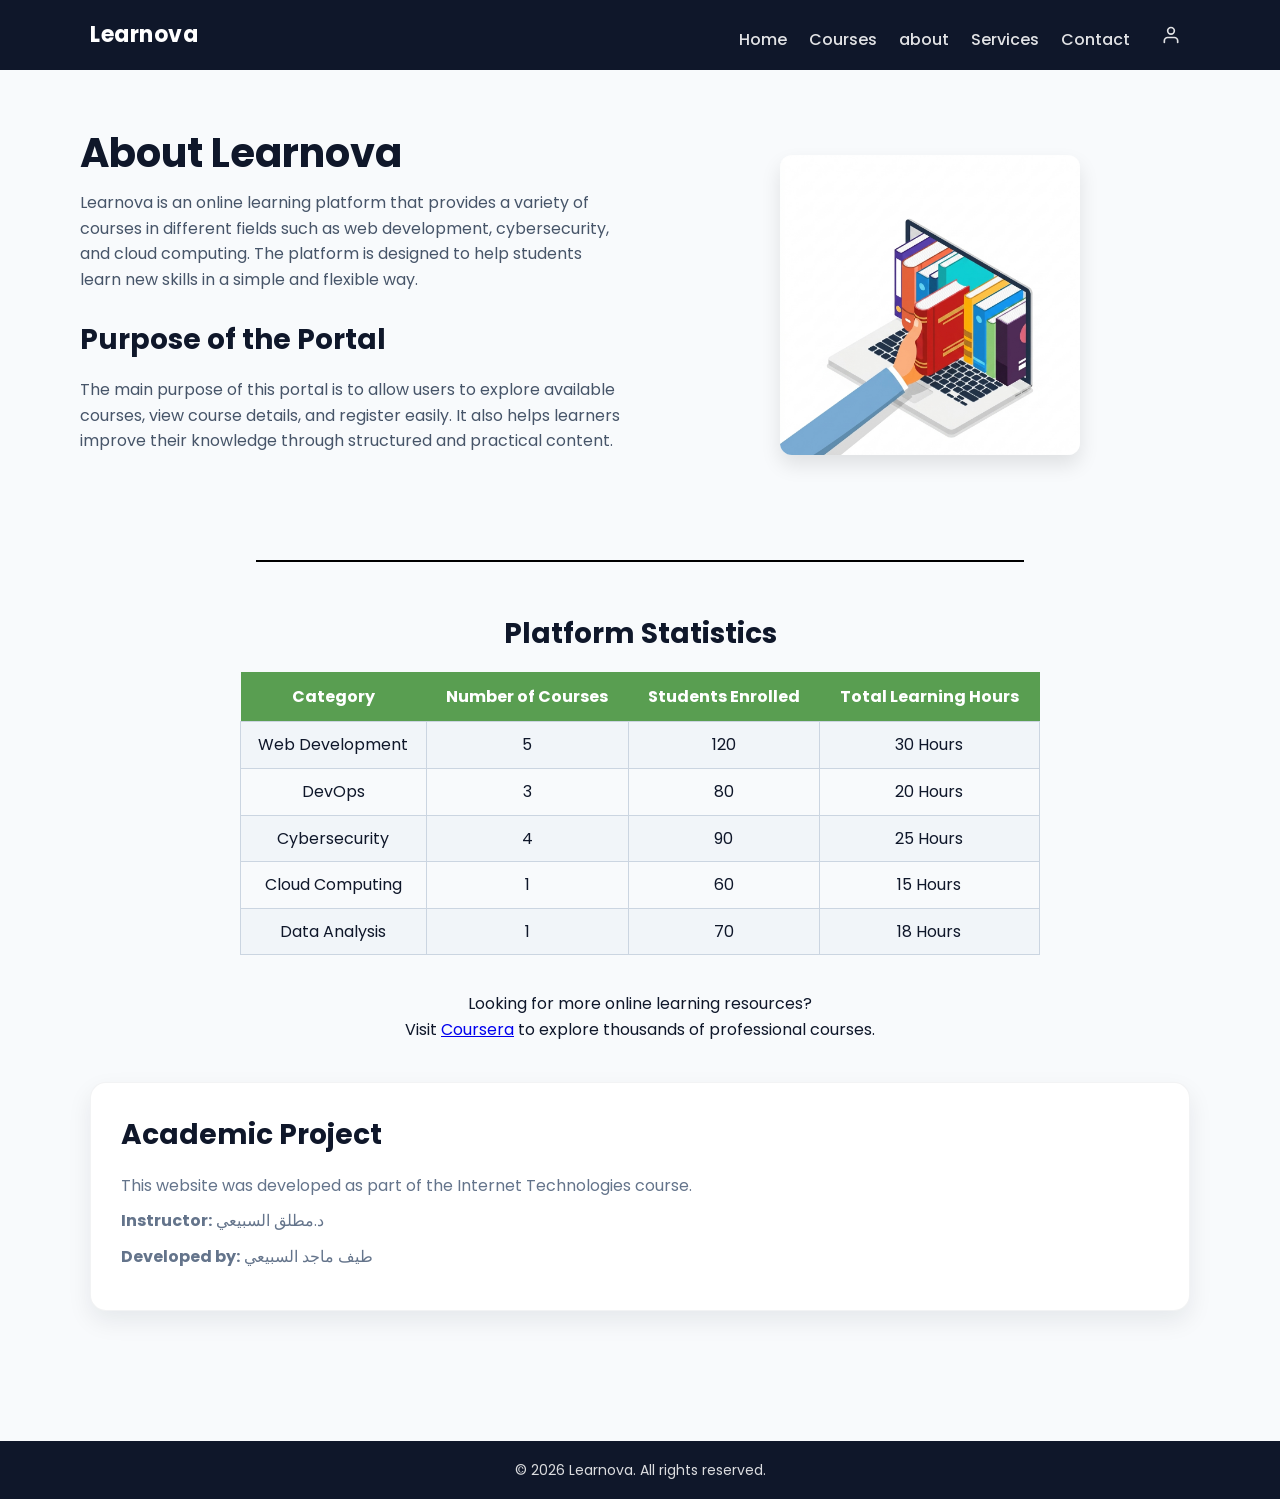
<file: about.html>
<!DOCTYPE html>
<html lang="en">
<head>
  <meta charset="UTF-8">
  <title>About - Learnova</title>
  <meta name="viewport" content="width=device-width, initial-scale=1.0">

  <!-- Google Font -->
  <link href="https://fonts.googleapis.com/css2?family=Poppins:wght@400;600;700&display=swap" rel="stylesheet">
  <link rel="stylesheet" href="style/style.css">
</head>
<body>

  <!-- NAVBAR  -->
  <header class="navbar">
    <div class="container">
      <div class="logo">Learnova</div>
      <nav class="nav-links">
        <a href="index.html">Home</a>
        <a href="courses.html">Courses</a>
        <a href="about.html">about</a>
        <a href="services.html">Services</a>
        <a href="contact.html">Contact</a>
        <a href="login.html" class="icon-link" aria-label="Login" title="Login">
  <svg class="icon" viewBox="0 0 24 24" fill="none" stroke="currentColor" stroke-width="2"
       stroke-linecap="round" stroke-linejoin="round">
    <path d="M20 21v-2a4 4 0 0 0-4-4H8a4 4 0 0 0-4 4v2"/>
    <circle cx="12" cy="7" r="4"/>
  </svg>
</a> 
      </nav>
    </div>
  </header>

<section class="hero">
  <div class="about-description">

  <h1>About Learnova</h1>

    <p>
    Learnova is an online learning platform that provides a variety of courses
    in different fields such as web development, cybersecurity, and cloud computing.
    The platform is designed to help students learn new skills in a simple and flexible way.
  </p>

  <h2>Purpose of the Portal</h2>

  <p>
    The main purpose of this portal is to allow users to explore available courses,
    view course details, and register easily. It also helps learners improve their
    knowledge through structured and practical content.
  </p>
  </div>

  <div class="about-image">
    <img src="images/Online-Learning.png" alt="Online Learning">
  </div>


  
</section>

<div class="line"></div>
<section class="about-section container">

  <div class="statistics-box">

    <h2 class="section-title">Platform Statistics</h2>

    <table class="statistics-table">

      <tr>
        <th>Category</th>
        <th>Number of Courses</th>
        <th>Students Enrolled</th>
        <th>Total Learning Hours</th>
      </tr>

      <tr>
        <td>Web Development</td>
        <td>5</td>
        <td>120</td>
        <td>30 Hours</td>
      </tr>

      <tr>
        <td>DevOps</td>
        <td>3</td>
        <td>80</td>
        <td>20 Hours</td>
      </tr>

      <tr>
        <td>Cybersecurity</td>
        <td>4</td>
        <td>90</td>
        <td>25 Hours</td>
      </tr>

      <tr>
        <td>Cloud Computing</td>
        <td>1</td>
        <td>60</td>
        <td>15 Hours</td>
      </tr>

      <tr>
        <td>Data Analysis</td>
        <td>1</td>
        <td>70</td>
        <td>18 Hours</td>
      </tr>

    </table>

    <br>

    <p class="external-link">
      Looking for more online learning resources? <br>
      Visit <a href="https://www.coursera.org" target="_blank">Coursera</a> to explore thousands of professional courses.
    </p>

  </div>


  <div class="project-box">

    <h2>Academic Project</h2>

    <p class="project-text">
      This website was developed as part of the Internet Technologies course.
    </p>

    <p class="project-text">
      <strong>Instructor:</strong> د.مطلق السبيعي
    </p>

    <p class="project-text">
      <strong>Developed by:</strong> طيف ماجد السبيعي
    </p>

  </div>

</section>
  <!-- FOOTER -->
  <footer class="footer">
    <div class="container">
      <p>© 2026 Learnova. All rights reserved.</p>
    </div>
  </footer>

</body>
</html>
</file>
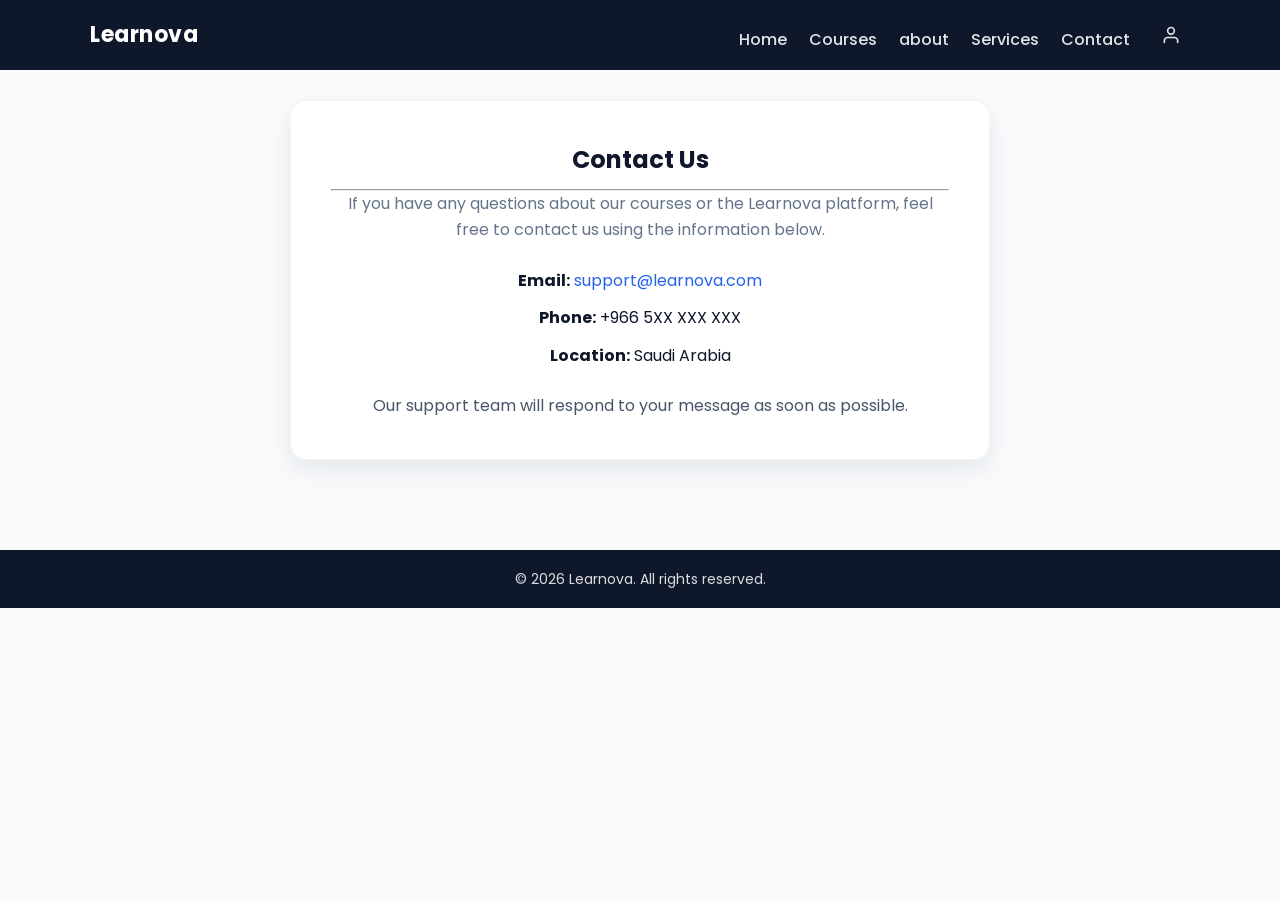
<file: contact.html>
<!DOCTYPE html>
<html lang="en">
<head>
  <meta charset="UTF-8">
  <title>Contact - Learnova</title>
  <meta name="viewport" content="width=device-width, initial-scale=1.0">

  <!-- Google Font -->
  <link href="https://fonts.googleapis.com/css2?family=Poppins:wght@400;600;700&display=swap" rel="stylesheet">
  <link rel="stylesheet" href="style/style.css">
</head>
<body>

  <!--NAVBAR -->
  <header class="navbar">
    <div class="container">
      <div class="logo">Learnova</div>
      <nav class="nav-links">
        <a href="index.html">Home</a>
        <a href="courses.html">Courses</a>
        <a href="about.html">about</a>
        <a href="services.html">Services</a>
        <a href="contact.html">Contact</a>
        <a href="login.html" class="icon-link" aria-label="Login" title="Login">
  <svg class="icon" viewBox="0 0 24 24" fill="none" stroke="currentColor" stroke-width="2"
       stroke-linecap="round" stroke-linejoin="round">
    <path d="M20 21v-2a4 4 0 0 0-4-4H8a4 4 0 0 0-4 4v2"/>
    <circle cx="12" cy="7" r="4"/>
  </svg>
</a> 
      </nav>
    </div>
  </header>

<section class="contact-section container">

  <div class="contact-box">

    <h1>Contact Us</h1>
    <hr>

    <p class="contact-description">
      If you have any questions about our courses or the Learnova platform,
      feel free to contact us using the information below.
    </p>

    <ul class="contact-list">
      <li><strong>Email:</strong> 
        <a href="mailto:support@learnova.com">support@learnova.com</a>
      </li>

      <li><strong>Phone:</strong> +966 5XX XXX XXX</li>

      <li><strong>Location:</strong> Saudi Arabia</li>
    </ul>

    <p class="contact-note">
      Our support team will respond to your message as soon as possible.
    </p>

  </div>

</section>

  <!--FOOTER  -->
  <footer class="footer">
    <div class="container">
      <p>© 2026 Learnova. All rights reserved.</p>
    </div>
  </footer>

</body>
</html>
</file>
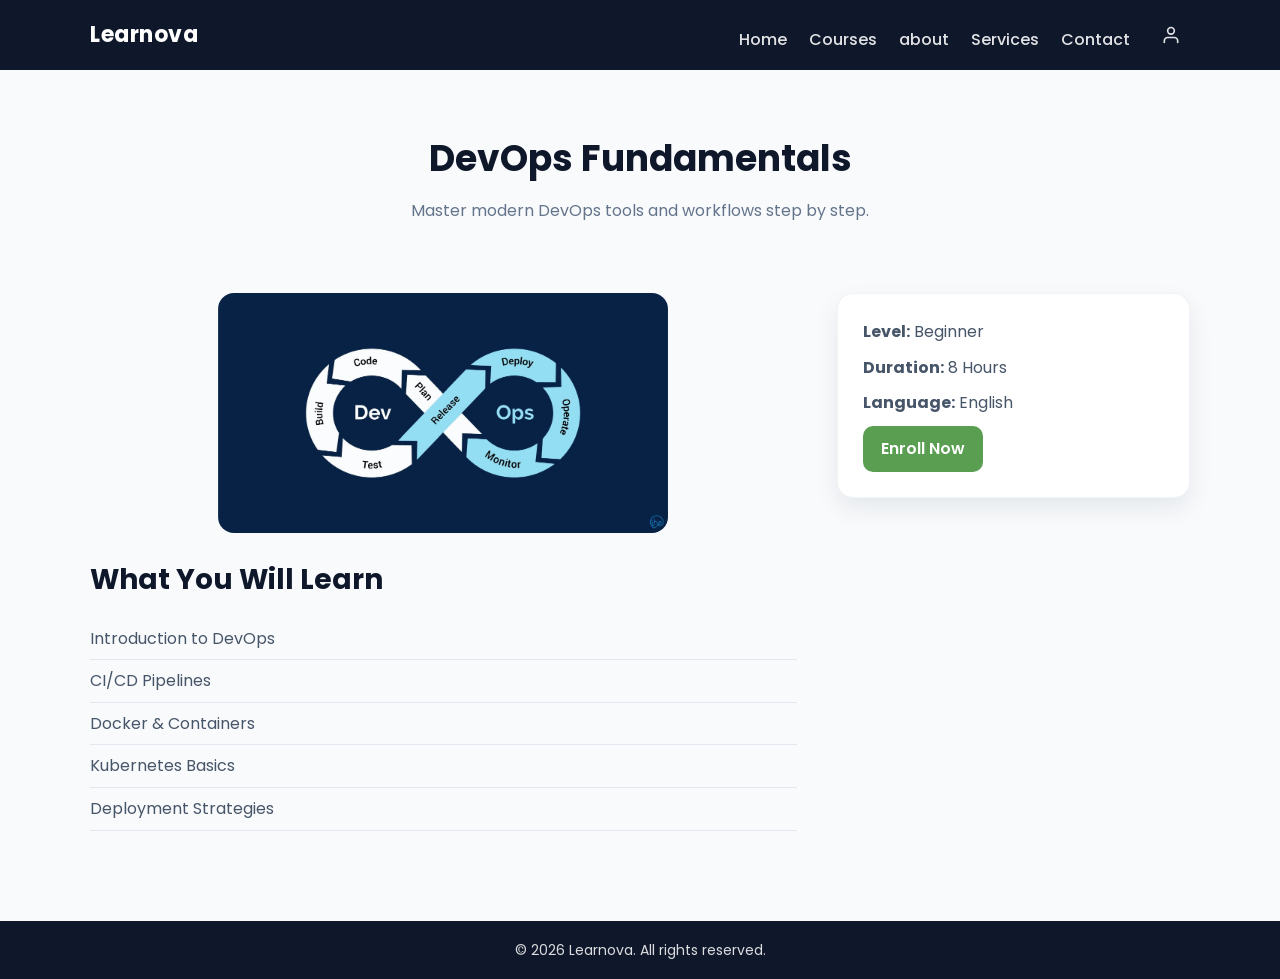
<file: details.html>
<!DOCTYPE html>
<html lang="en">
<head>
  <meta charset="UTF-8">
  <title>Course Details - Learnova</title>
  <meta name="viewport" content="width=device-width, initial-scale=1.0">

  <link href="https://fonts.googleapis.com/css2?family=Poppins:wght@400;600;700&display=swap" rel="stylesheet">
  <link rel="stylesheet" href="style/style.css">
</head>
<body>

  <!-- NAVBAR -->
   <header class="navbar">
    <div class="container">
      <div class="logo">Learnova</div>
      <nav class="nav-links">
        <a href="index.html">Home</a>
        <a href="courses.html">Courses</a>
        <a href="about.html">about</a>
        <a href="services.html">Services</a>
        <a href="contact.html">Contact</a>
        <a href="login.html" class="icon-link" aria-label="Login" title="Login">
  <svg class="icon" viewBox="0 0 24 24" fill="none" stroke="currentColor" stroke-width="2"
       stroke-linecap="round" stroke-linejoin="round">
    <path d="M20 21v-2a4 4 0 0 0-4-4H8a4 4 0 0 0-4 4v2"/>
    <circle cx="12" cy="7" r="4"/>
  </svg>
</a> 
      </nav>
    </div>
  </header>


  <section class="course-hero">
    <div class="container">
      <h1>DevOps Fundamentals</h1>
      <p>Master modern DevOps tools and workflows step by step.</p>
    </div>
  </section>

 
  <section class="container course-layout">

    
    <div class="course-main">
      <img src="images/DevOps.jpg" alt="Course Image" class="course-image course-details-img">

      <h2>What You Will Learn</h2>
      <ul class="course-list">
        <li>Introduction to DevOps</li>
        <li>CI/CD Pipelines</li>
        <li>Docker & Containers</li>
        <li>Kubernetes Basics</li>
        <li>Deployment Strategies</li>
      </ul>
    </div>

   
    <div class="course-sidebar">
      <div class="course-card-box">
        <p><strong>Level:</strong> Beginner</p>
        <p><strong>Duration:</strong> 8 Hours</p>
        <p><strong>Language:</strong> English</p>
        <a href="register.html" class="btn">Enroll Now</a>
      </div>
    </div>

  </section>

  <!-- FOOTER -->
  <footer class="footer">
    <div class="container">
      <p>© 2026 Learnova. All rights reserved.</p>
    </div>
  </footer>

</body>
</html>
</file>
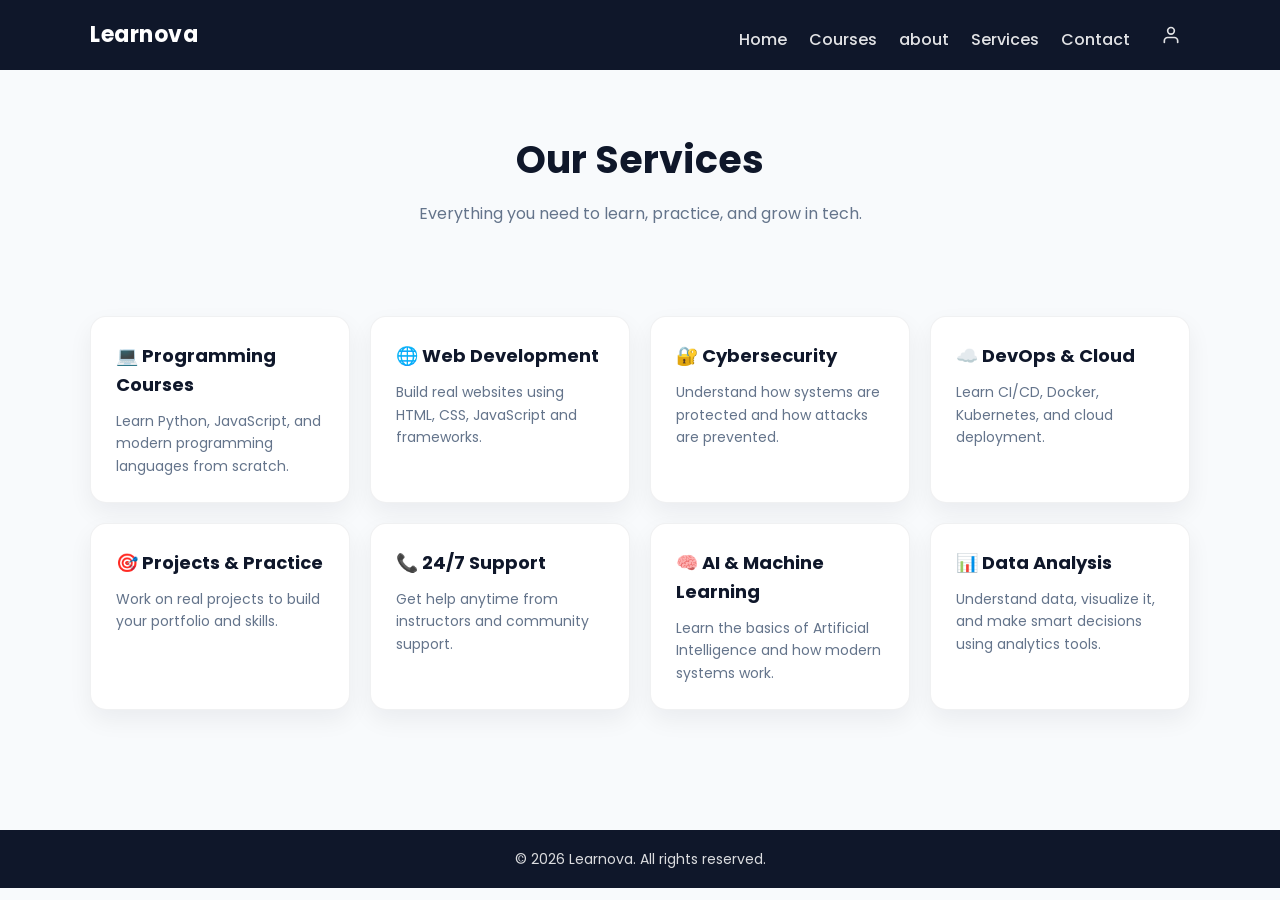
<file: services.html>
<!DOCTYPE html>
<html lang="en">
<head>
  <meta charset="UTF-8">
  <title>Learnova</title>
  
  <meta name="viewport" content="width=device-width, initial-scale=1.0">

  <!--Google Font-->
  <link href="https://fonts.googleapis.com/css2?family=Poppins:wght@400;600;700&display=swap" rel="stylesheet">
  <link rel="stylesheet" href="style/style.css">
</head>


<body>
  <!--NAVBAR -->
  <header class="navbar">
    <div class="container">
      <div class="logo">Learnova</div>
      <nav class="nav-links">
        <a href="index.html">Home</a>
        <a href="courses.html">Courses</a>
        <a href="about.html">about</a>
        <a href="services.html">Services</a>
        <a href="contact.html">Contact</a>
        <a href="login.html" class="icon-link" aria-label="Login" title="Login">
  <svg class="icon" viewBox="0 0 24 24" fill="none" stroke="currentColor" stroke-width="2"
       stroke-linecap="round" stroke-linejoin="round">
    <path d="M20 21v-2a4 4 0 0 0-4-4H8a4 4 0 0 0-4 4v2"/>
    <circle cx="12" cy="7" r="4"/>
  </svg>
</a> 
      </nav>
    </div>
  </header>
<section class="services-hero">
  <div class="container">
    <h1>Our Services</h1>
    <p>Everything you need to learn, practice, and grow in tech.</p>
  </div>
</section>

<section class="container">

  <div class="services-grid">

    <div class="service-box">
      <h3>💻 Programming Courses</h3>
      <p>Learn Python, JavaScript, and modern programming languages from scratch.</p>
    </div>

    <div class="service-box">
      <h3>🌐 Web Development</h3>
      <p>Build real websites using HTML, CSS, JavaScript and frameworks.</p>
    </div>

    <div class="service-box">
      <h3>🔐 Cybersecurity</h3>
      <p>Understand how systems are protected and how attacks are prevented.</p>
    </div>

    <div class="service-box">
      <h3>☁️ DevOps & Cloud</h3>
      <p>Learn CI/CD, Docker, Kubernetes, and cloud deployment.</p>
    </div>

    <div class="service-box">
      <h3>🎯 Projects & Practice</h3>
      <p>Work on real projects to build your portfolio and skills.</p>
    </div>

    <div class="service-box">
      <h3>📞 24/7 Support</h3>
      <p>Get help anytime from instructors and community support.</p>
    </div>
    <div class="service-box">
  <h3>🧠 AI & Machine Learning</h3>
  <p>Learn the basics of Artificial Intelligence and how modern systems work.</p>
</div>

<div class="service-box">
  <h3>📊 Data Analysis</h3>
  <p>Understand data, visualize it, and make smart decisions using analytics tools.</p>
</div>

  </div>
</section>
  <footer class="footer">
    <div class="container">
      <p>© 2026 Learnova. All rights reserved.</p>
    </div>
  </footer>
  </body>
</html>
</file>
<file: style/style.css>
* {
  margin: 0;
  padding: 0;
  box-sizing: border-box;
  font-family: "Poppins", sans-serif;
}

body {
  background: #F8FAFC;
  color: #0F172A;
  line-height: 1.6;
}

#main-title {
  color: #000000;
}
img {
  max-width: 100%;
  display: block;
}

/* Container */
.container {
  width: 90%;
  max-width: 1100px;
  margin: 0 auto;
}

/*Navbar*/
.navbar {
  background: #0F172A;
  padding: 16px 0;
  position: sticky;
  top: 0;
  z-index: 1000;
}

.navbar .container {
  display: flex;
  align-items: center;
  justify-content: space-between;
  gap: 16px;
}

.logo {
  color: #FFFFFF;
  font-size: 22px;
  font-weight: 700;
  letter-spacing: 0.5px;
}

.nav-links a {
  color: rgba(255, 255, 255, 0.88);
  text-decoration: none;
  margin-left: 18px;
  font-weight: 500;
  transition: 0.2s;
}

.nav-links a:hover {
  color: #FFFFFF;
}

.nav-links a.active {
  background: white;
  color: #0F172A;
  padding: 8px 14px;
  border-radius: 8px;
}
 .icon-link {
  display: inline-flex;
  align-items: center;
  justify-content: center;
  width: 38px;
  height: 38px;
  border-radius: 50%;
  color: rgba(255,255,255,.9);
  transition: 0.2s;
}

.icon-link:hover {
  background: rgba(255,255,255,0.1);
  color: #ffffff;
}

.icon {
  width: 20px;
  height: 20px;
}
/* Buttons*/
.btn {
  display: inline-block;
  padding: 10px 18px;
  background: #599e51;
  color: #FFFFFF;
  text-decoration: none;
  border-radius: 10px;
  font-weight: 600;
  transition: 0.2s;
}

.btn:hover {
  background: #8ebd88;
  transform: translateY(-1px);
}


/* Hero*/
.hero {
  padding: 70px 0 55px;
  text-align: center;
}

.hero h1 {
  font-size: 40px;
  line-height: 1.15;
  margin-bottom: 14px;
}

.hero p {
  max-width: 680px;
  margin: 0 auto 26px;
  color: #475569;
  font-size: 16px;
}


.hero-image {
    flex: 0 0 400px; 
    margin-left: 20px;
}

.hero-image img {
    width: 100%;
    height: auto;
    border-radius: 8px;
    box-shadow: 0 10px 20px rgba(0,0,0,0.1);
}
/* Sections */
section {
  padding: 30px 0;
}

h2 {
  font-size: 28px;
  margin-bottom: 14px;
}

/* Cards */
.cards {
  display: grid;
  grid-template-columns: repeat(auto-fit, minmax(240px, 1fr));
  gap: 18px;
  padding: 25px 0;
}

.card {
  background: #FFFFFF;
  border-radius: 16px;
  padding: 18px;
  box-shadow: 0 10px 25px rgba(15, 23, 42, 0.06);
  border: 1px solid rgba(15, 23, 42, 0.06);
  transition: 0.2s;
}

.card:hover {
  transform: translateY(-4px);
  box-shadow: 0 16px 30px rgba(15, 23, 42, 0.08);
}

.card img {
  border-radius: 12px;
  height: 160px;
   width: 100%;
  object-fit: cover;
  margin-bottom: 14px;
  background: #E2E8F0;
}

.card h3 {
  font-size: 18px;
  margin-bottom: 6px;
}

.card p {
  color: #64748B;
  font-size: 14px;
  margin-bottom: 12px;
}

.center {
  text-align: center;
}

/* Footer*/
.footer {
  background: #0F172A;
  color: rgba(255, 255, 255, 0.85);
  padding: 18px 0;
  margin-top: 30px;
}

.footer p {
  text-align: center;
  font-size: 14px;
}


/* Course Details Page */

.course-hero {
  padding: 60px 0 30px;
  text-align: center;
}

.course-hero h1 {
  font-size: 36px;
  margin-bottom: 10px;
}

.course-hero p {
  color: #64748B;
}

.course-layout {
  display: flex;
  gap: 40px;
  padding: 40px 0 60px;
  flex-wrap: wrap;
}

.course-main {
  flex: 2;
  min-width: 280px;
}

.course-image {
  width: 100%;
  border-radius: 16px;
  margin-bottom: 25px;
}

.course-main h2 {
  margin-bottom: 15px;
}

.course-list {
  list-style: none;
}

.course-list li {
  padding: 8px 0;
  border-bottom: 1px solid #E2E8F0;
  color: #475569;
}

.course-sidebar {
  flex: 1;
  min-width: 250px;
}

.course-card-box {
  background: #FFFFFF;
  padding: 25px;
  border-radius: 16px;
  box-shadow: 0 10px 25px rgba(15,23,42,0.08);
  border: 1px solid rgba(15,23,42,0.05);
}

.course-card-box h3 {
  font-size: 26px;
  margin-bottom: 15px;
  color: #2563EB;
}

.course-card-box p {
  margin-bottom: 10px;
  color: #475569;
}
.course-details-img {
  width: 70%;
  max-width: 450px;
  margin: 0 auto 25px;
  display: block;
   
}
/*aboyt page*/
.about-section{
padding-bottom:60px;
}

.statistics-box{
max-width:900px;
margin:auto;
text-align:center;
margin-bottom:40px;
}

.section-title{
margin-bottom:15px;
}

.statistics-table{
margin:auto;
}

.external-link{
margin-top:10px;
}

.project-box{
background:#ffffff;
padding:30px;
border-radius:16px;
box-shadow:0 10px 25px rgba(15,23,42,0.08);
border:1px solid rgba(15,23,42,0.05);
margin-bottom:40px;
}

.project-box h2{
margin-bottom:15px;
}

.project-text{
color:#64748B;
margin-bottom:10px;
}
.statistics-table {
  width: 100%;
  max-width: 800px;
  margin: auto;
  border-collapse: collapse;
  margin-top: 15px;
}

.statistics-table th {
  background: #599e51;
  color: #ffffff;
  padding: 12px;
  text-align: center;
}

.statistics-table td {
  padding: 10px;
  text-align: center;
  border: 1px solid #CBD5E1;
}

.statistics-table tr:nth-child(even) {
  background: #F1F5F9;
}

.statistics-table tr:hover {
  background: #E2E8F0;
}
.hero {
  display: flex;
  align-items: center;
  justify-content: space-between;
  gap: 40px;
  flex-wrap: wrap;
  padding: 60px 80px;
}
.line {
    width: 60%;        
  margin: 20px auto; 
  border: none;
  border-top: 2px solid #000;
}

.about-description {
  flex: 1;
  min-width: 280px;
  text-align: left;
}

.about-image {
  flex: 1;
  display: flex;
  justify-content: center;
  margin-top: 0; 
}

.about-image img {
  width: 300px;
  max-width: 100%;
  border-radius: 12px;
  box-shadow: 0 10px 20px rgba(0,0,0,0.1);
}

/* Services Page */
.services-hero {
  text-align: center;
  padding: 60px 0 30px;
}

.services-hero h1 {
  font-size: 38px;
  margin-bottom: 10px;
}

.services-hero p {
  color: #64748B;
}

.services-grid {
  display: grid;
  grid-template-columns: repeat(auto-fit, minmax(260px, 1fr));
  gap: 20px;
  padding: 30px 0 60px;
}

.service-box {
  background: #fff;
  padding: 25px;
  border-radius: 16px;
  border: 1px solid rgba(15,23,42,0.06);
  box-shadow: 0 10px 25px rgba(15,23,42,0.06);
  transition: 0.3s;
  min-height: 160px;
}

.service-box:hover {
  transform: translateY(-6px);
  box-shadow: 0 18px 35px rgba(15,23,42,0.12);
}

.service-box h3 {
  margin-bottom: 10px;
  font-size: 18px;
}

.service-box p {
  color: #64748B;
  font-size: 14px;
  line-height: 1.6;
}
/* contact page */
.contact-section{
padding-bottom:60px;
display:flex;
justify-content:center;
}

.contact-box{
max-width:700px;
background:#ffffff;
padding:40px;
border-radius:16px;
box-shadow:0 10px 25px rgba(15,23,42,0.08);
border:1px solid rgba(15,23,42,0.05);
text-align:center;
}

.contact-box h1{
margin-bottom:10px;
}

.contact-description{
color:#64748B;
margin-bottom:25px;
}

.contact-list{
list-style:none;
padding:0;
margin-bottom:25px;
}

.contact-list li{
margin-bottom:12px;
font-size:16px;
}

.contact-list a{
color:#2563EB;
text-decoration:none;
}

.contact-list a:hover{
text-decoration:underline;
}

.contact-note{
color:#475569;
}
/* (Login) Page */
.auth-page{
  padding: 55px 0 70px;
  display: flex;
  justify-content: center;
}

.auth-card{
  width: 100%;
  max-width: 460px;
  background: #FFFFFF;
  border-radius: 16px;
  padding: 28px;
  box-shadow: 0 10px 25px rgba(15,23,42,0.08);
  border: 1px solid rgba(15,23,42,0.06);
}

.auth-title{
  font-size: 28px;
  margin-bottom: 6px;
}

.auth-subtitle{
  color: #64748B;
  margin-bottom: 20px;
}

.auth-form .field{
  margin-bottom: 14px;
}

.auth-form label{
  display: block;
  font-weight: 600;
  font-size: 14px;
  margin-bottom: 6px;
}

.auth-form input[type="text"],
.auth-form input[type="email"],
.auth-form input[type="password"],
.auth-form select,
.auth-form textarea {
  width: 100%;
  padding: 11px 12px;
  border-radius: 10px;
  border: 1px solid #CBD5E1;
  outline: none;
  transition: 0.2s;
  background: #FFFFFF;
}

.auth-form input[type="text"]:focus,
.auth-form input[type="email"]:focus,
.auth-form input[type="password"]:focus,
.auth-form select:focus,
.auth-form textarea:focus {
  border-color: #2563EB;
  box-shadow: 0 0 0 4px rgba(37,99,235,0.12);
}
.auth-form input:focus{
  border-color: #2563EB;
  box-shadow: 0 0 0 4px rgba(37,99,235,0.12);
}

.auth-btn{
  width: 100%;
  margin-top: 6px;
}

.auth-hint{
  margin-top: 14px;
  color: #64748B;
  font-size: 14px;
  text-align: center;
}

.auth-link{
  color: #2563EB;
  text-decoration: none;
  font-weight: 600;
}

.auth-link:hover{
  text-decoration: underline;
}
.option-group {
  display: flex;
  flex-direction: column;
  gap: 10px;
  margin-top: 8px;
}

.option-item {
  display: flex;
  align-items: center;
  gap: 10px;
  font-weight: 400;
}

.option-item input[type="radio"],
.option-item input[type="checkbox"] {
  width: auto;
  margin: 0;
}
/* Interactive Page */

.interactive-section{
  padding:60px 0;
}

.interactive-card{
  width:90%;
  max-width:1100px;
  margin:auto;
  background:#ffffff;
  border-radius:20px;
  padding:40px;
  box-shadow:0 10px 25px rgba(15,23,42,0.08);

  display:flex;
  align-items:center;
  justify-content:space-between;
  gap:40px;
  flex-wrap:wrap;
}

.interactive-content{
  flex:1;
  min-width:300px;
}

.interactive-content h1{
  margin-bottom:15px;
}

#dateTime{
  color:#64748B;
  margin-bottom:25px;
}

.interactive-buttons{
  display:flex;
  gap:12px;
  flex-wrap:wrap;
  margin-bottom:20px;
}

.interactive-image{
  flex:1;
  min-width:300px;
  text-align:center;
}

.interactive-image img{
  width:100%;
  max-width:420px;
  border-radius:16px;
  box-shadow:0 10px 20px rgba(0,0,0,0.1);
}

.interactive-box{
  width:250px;
  height:120px;
  background:#599e51;
  border-radius:12px;
  color:white;

  display:flex;
  justify-content:center;
  align-items:center;

  margin-top:25px;
  cursor:pointer;
}


.dark-btn{
  background:none;
  border:none;
  color:white;
  cursor:pointer;
  font-size:18px;
  margin-left:15px;
}
.dark-mode{
  background:#0F172A;
  color:#ffffff;
}

.dark-mode .card,
.dark-mode .auth-card,
.dark-mode .project-box,
.dark-mode .contact-box,
.dark-mode .course-card-box{
  background:#1E293B;
  color:white;
}

.dark-mode .card p,
.dark-mode .project-text,
.dark-mode .contact-description,
.dark-mode .auth-subtitle,
.dark-mode .course-main p,
.dark-mode .course-list li{
  color:#CBD5E1;
}

.dark-mode input,
.dark-mode textarea,
.dark-mode select{
  background:#334155;
  color:white;
  border:1px solid #475569;
}

.dark-mode .statistics-table td{
  background:#1E293B;
  color:white;
}

.dark-mode .statistics-table tr:nth-child(even){
  background:#334155;
}
/*  Responsive*/
@media (max-width: 600px) {
  .hero h1 {
    font-size: 30px;
  }

  .nav-links a {
    margin-left: 10px;
    font-size: 14px;
  }

  .btn {
    padding: 10px 14px;
  }

  .card img {
    height: 140px;
  }
}
</file>
